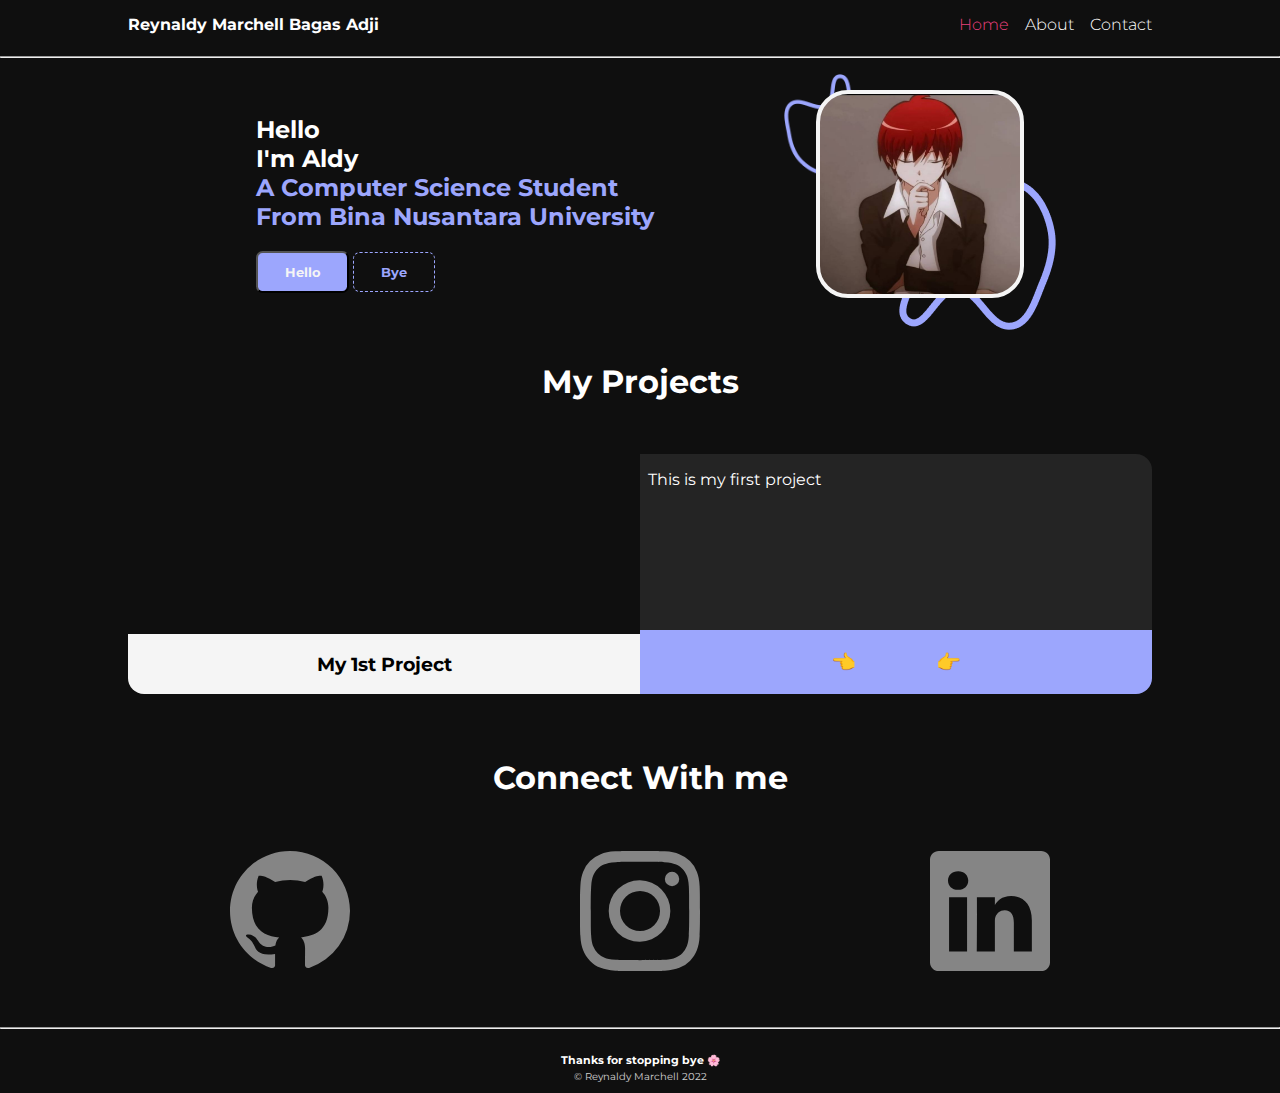
<file: index.html>
<html lang="en">
  <head>
    <meta charset="UTF-8" />
    <meta http-equiv="X-UA-Compatible" content="IE=edge" />
    <meta name="viewport" content="width=device-width, initial-scale=1.0" />
    <title>Home | BNCC WEB DESIGN</title>
    <link rel="shortcut icon" href="./img/icon.ico" type="image/x-icon" />
    <link rel="stylesheet" href="./css/style.css" />
    <link rel="stylesheet" href="./css/home.css" />

    <!-- Google Fonts -->
    <link rel="preconnect" href="https://fonts.googleapis.com" />
    <link rel="preconnect" href="https://fonts.gstatic.com" crossorigin />
    <link
      href="https://fonts.googleapis.com/css2?family=Montserrat:ital,wght@0,100;0,200;0,300;0,400;0,500;0,600;0,700;0,800;0,900;1,100;1,200;1,300;1,400;1,500;1,600;1,700;1,800;1,900&display=swap"
      rel="stylesheet"
    />
  </head>
  <body>
    <div class="navbar">
      <div class="left">Reynaldy Marchell Bagas Adji</div>
      <div class="right">
        <a href="./index.html" class="active">Home</a>
        <a href="./about.html">About</a>
        <a href="./contact.html">Contact</a>
      </div>
    </div>
    <hr />

    <div class="content">
      <div class="hero">
        <div class="left">
          <h2>
            Hello <br />
            I'm Aldy <br />
            <span class="purple">A Computer Science Student <br>
              From Bina Nusantara University</span>
          </h2>
          <div class="buttons">
            <button class="hello">Hello</button>
            <button class="bye">Bye</button>
          </div>
        </div>

        <div class="right">
          <div
            class="image"
            style="
              background-image: url(./img/15340.jpg);
            "
          ></div>
          <img src="./img/cloud.png" class="cloud1" alt="cloud1" />
          <img src="./img/cloud2.png" class="cloud2" alt="cloud2" />
        </div>
      </div>

      <h5 class="subheader">My Projects</h5>
      <div class="slider-container">
        <div class="slide show">
          <div class="left">
            <div
              class="img"
              style="
                background-image: url('https://thirdspacelearning.com/wp-content/uploads/2021/03/3d-shapes.jpg');
              "
            ></div>
            <div class="title"><h3>My 1st Project</h3></div>
          </div>
          <div class="right">
            <div class="body">
              <p>This is my first project</p>
            </div>
            <div class="nav">
              <p class="nav-btn" onclick="handleSlider(true)">👈</p>
              <p class="nav-btn" onclick="handleSlider(false)">👉</p>
            </div>
          </div>
        </div>
        <div class="slide">
          <div class="left">
            <div
              class="img"
              style="
                background-image: url('https://study.com/cimages/multimages/16/sphere_cube_cone_torus1268763799457400771.jpg');
              "
            ></div>
            <div class="title"><h3>My 2nd</h3></div>
          </div>
          <div class="right">
            <div class="body">
              <p>This is my first project</p>
            </div>
            <div class="nav">
              <p class="nav-btn" onclick="handleSlider(true)">👈</p>
              <p class="nav-btn" onclick="handleSlider(false)">👉</p>
            </div>
          </div>
        </div>
        <div class="slide">
          <div class="left">
            <div
              class="img"
              style="
                background-image: url('https://images.twinkl.co.uk/tw1n/image/private/t_630_eco/image_repo/81/b0/t2-m-922-name-the-3d-shape-year-3-activity-sheet_ver_2.jpg');
              "
            ></div>
            <div class="title"><h3>My 3rd</h3></div>
          </div>
          <div class="right">
            <div class="body">
              <p>This is my first project</p>
            </div>
            <div class="nav">
              <p class="nav-btn" onclick="handleSlider(true)">👈</p>
              <p class="nav-btn" onclick="handleSlider(false)">👉</p>
            </div>
          </div>
        </div>
      </div>

      <h5 class="subheader">Connect With me</h5>
      <div class="links">
        <a href="https://github.com/kokojimz?tab=repositories">
          <svg
            xmlns="http://www.w3.org/2000/svg"
            width="120"
            height="120"
            fill="currentColor"
            class="bi bi-github"
            viewBox="0 0 16 16"
          >
            <path
              d="M8 0C3.58 0 0 3.58 0 8c0 3.54 2.29 6.53 5.47 7.59.4.07.55-.17.55-.38 0-.19-.01-.82-.01-1.49-2.01.37-2.53-.49-2.69-.94-.09-.23-.48-.94-.82-1.13-.28-.15-.68-.52-.01-.53.63-.01 1.08.58 1.23.82.72 1.21 1.87.87 2.33.66.07-.52.28-.87.51-1.07-1.78-.2-3.64-.89-3.64-3.95 0-.87.31-1.59.82-2.15-.08-.2-.36-1.02.08-2.12 0 0 .67-.21 2.2.82.64-.18 1.32-.27 2-.27.68 0 1.36.09 2 .27 1.53-1.04 2.2-.82 2.2-.82.44 1.1.16 1.92.08 2.12.51.56.82 1.27.82 2.15 0 3.07-1.87 3.75-3.65 3.95.29.25.54.73.54 1.48 0 1.07-.01 1.93-.01 2.2 0 .21.15.46.55.38A8.012 8.012 0 0 0 16 8c0-4.42-3.58-8-8-8z"
            />
          </svg>
        </a>
        <a href="https://www.instagram.com/reynaldy_mba/?hl=en">
          <svg
          xmlns="http://www.w3.org/2000/svg"
          width="120"
          height="120"
          fill="currentColor"
          class="bi bi-instagram"
          viewBox="0 0 16 16">
          <path
            d="M8 0C5.829 0 5.556.01 4.703.048 3.85.088 3.269.222 2.76.42a3.917 3.917 0 0 0-1.417.923A3.927 3.927 0 0 0 .42 2.76C.222 3.268.087 3.85.048 4.7.01 5.555 0 5.827 0 8.001c0 2.172.01 2.444.048 3.297.04.852.174 1.433.372 1.942.205.526.478.972.923 1.417.444.445.89.719 1.416.923.51.198 1.09.333 1.942.372C5.555 15.99 5.827 16 8 16s2.444-.01 3.298-.048c.851-.04 1.434-.174 1.943-.372a3.916 3.916 0 0 0 1.416-.923c.445-.445.718-.891.923-1.417.197-.509.332-1.09.372-1.942C15.99 10.445 16 10.173 16 8s-.01-2.445-.048-3.299c-.04-.851-.175-1.433-.372-1.941a3.926 3.926 0 0 0-.923-1.417A3.911 3.911 0 0 0 13.24.42c-.51-.198-1.092-.333-1.943-.372C10.443.01 10.172 0 7.998 0h.003zm-.717 1.442h.718c2.136 0 2.389.007 3.232.046.78.035 1.204.166 1.486.275.373.145.64.319.92.599.28.28.453.546.598.92.11.281.24.705.275 1.485.039.843.047 1.096.047 3.231s-.008 2.389-.047 3.232c-.035.78-.166 1.203-.275 1.485a2.47 2.47 0 0 1-.599.919c-.28.28-.546.453-.92.598-.28.11-.704.24-1.485.276-.843.038-1.096.047-3.232.047s-2.39-.009-3.233-.047c-.78-.036-1.203-.166-1.485-.276a2.478 2.478 0 0 1-.92-.598 2.48 2.48 0 0 1-.6-.92c-.109-.281-.24-.705-.275-1.485-.038-.843-.046-1.096-.046-3.233 0-2.136.008-2.388.046-3.231.036-.78.166-1.204.276-1.486.145-.373.319-.64.599-.92.28-.28.546-.453.92-.598.282-.11.705-.24 1.485-.276.738-.034 1.024-.044 2.515-.045v.002zm4.988 1.328a.96.96 0 1 0 0 1.92.96.96 0 0 0 0-1.92zm-4.27 1.122a4.109 4.109 0 1 0 0 8.217 4.109 4.109 0 0 0 0-8.217zm0 1.441a2.667 2.667 0 1 1 0 5.334 2.667 2.667 0 0 1 0-5.334z"/>
        </svg>
        </a>
        <a href="https://www.linkedin.com/in/reynaldy-marchell/">
          <svg 
          xmlns="http://www.w3.org/2000/svg" 
          width="120" 
          height="120" 
          fill="currentColor" 
          class="bi bi-linkedin" 
          viewBox="0 0 16 16">
          <path d="M0 1.146C0 .513.526 0 1.175 0h13.65C15.474 0 16 .513 16 1.146v13.708c0 .633-.526 1.146-1.175 1.146H1.175C.526 16 0 15.487 0 14.854V1.146zm4.943 12.248V6.169H2.542v7.225h2.401zm-1.2-8.212c.837 0 1.358-.554 1.358-1.248-.015-.709-.52-1.248-1.342-1.248-.822 0-1.359.54-1.359 1.248 0 .694.521 1.248 1.327 1.248h.016zm4.908 8.212V9.359c0-.216.016-.432.08-.586.173-.431.568-.878 1.232-.878.869 0 1.216.662 1.216 1.634v3.865h2.401V9.25c0-2.22-1.184-3.252-2.764-3.252-1.274 0-1.845.7-2.165 1.193v.025h-.016a5.54 5.54 0 0 1 .016-.025V6.169h-2.4c.03.678 0 7.225 0 7.225h2.4z"/>
        </svg>
        </a>
      </div>
    </div>

    <footer>
      <hr />
      <h6>Thanks for stopping bye 🌸</h6>
      <p>© Reynaldy Marchell 2022</p>
    </footer>

    <script src="./main.js"></script>
  </body>
</html>
</file>
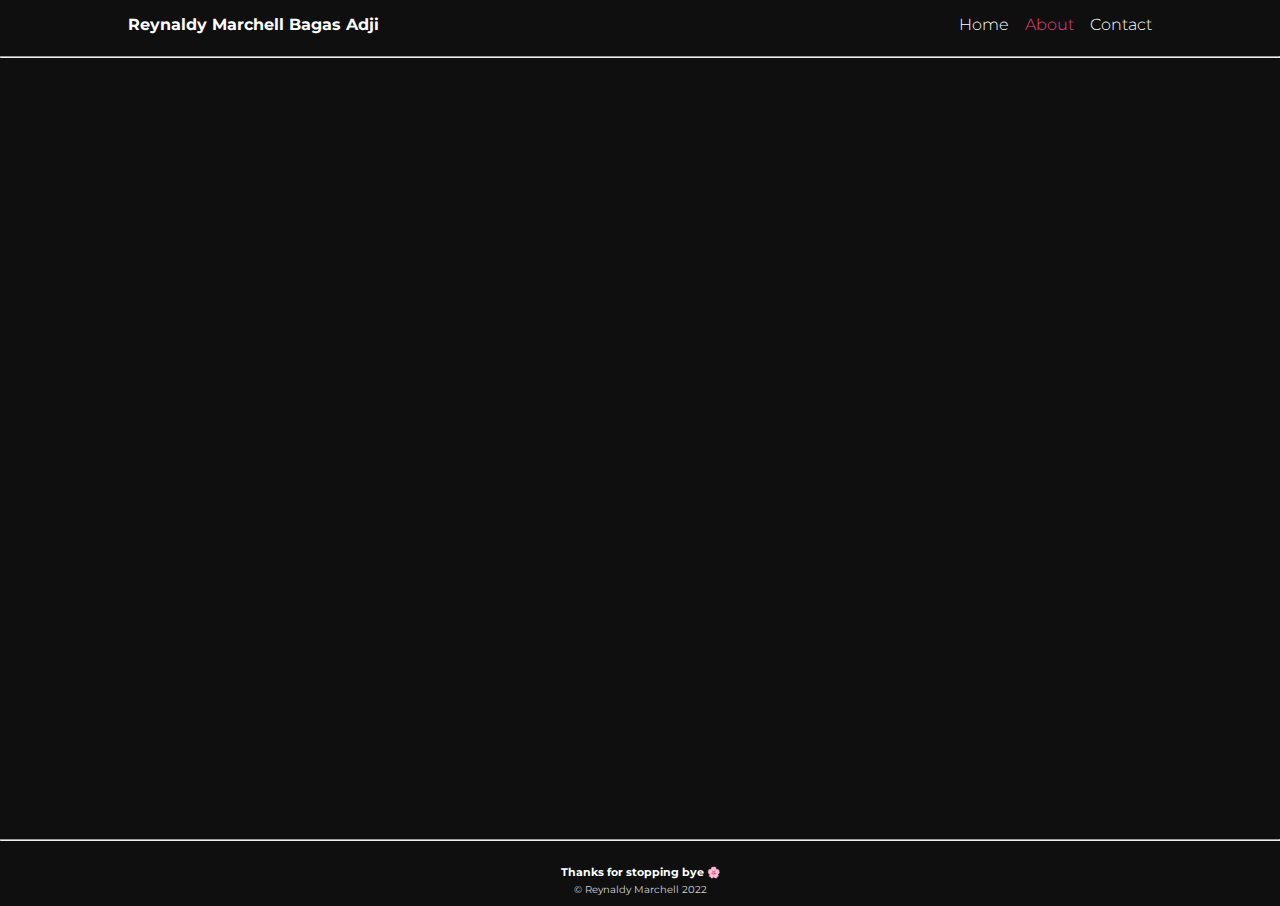
<file: about.html>
<html lang="en">
  <head>
    <meta charset="UTF-8" />
    <meta http-equiv="X-UA-Compatible" content="IE=edge" />
    <meta name="viewport" content="width=device-width, initial-scale=1.0" />
    <title>About | BNCC WEB DESIGN</title>
    <link rel="shortcut icon" href="./img/icon.ico" type="image/x-icon" />

    <link rel="stylesheet" href="./css/style.css" />
    <link rel="stylesheet" href="./css//contact.css" />

    <!-- Google Fonts -->
    <link rel="preconnect" href="https://fonts.googleapis.com" />
    <link rel="preconnect" href="https://fonts.gstatic.com" crossorigin />
    <link
      href="https://fonts.googleapis.com/css2?family=Montserrat:ital,wght@0,100;0,200;0,300;0,400;0,500;0,600;0,700;0,800;0,900;1,100;1,200;1,300;1,400;1,500;1,600;1,700;1,800;1,900&display=swap"
      rel="stylesheet"
    />
  </head>
  <body>
    <div class="navbar">
      <div class="left">Reynaldy Marchell Bagas Adji</div>
      <div class="right">
        <a href="./index.html">Home</a>
        <a href="./about.html" class="active">About</a>
        <a href="./contact.html">Contact</a>
      </div>
    </div>
    <hr />

    <div class="content"></div>

    <footer>
      <hr />
      <h6>Thanks for stopping bye 🌸</h6>
      <p>© Reynaldy Marchell 2022</p>
    </footer>
    <script src="./main.js"></script>
  </body>
</html>
</file>
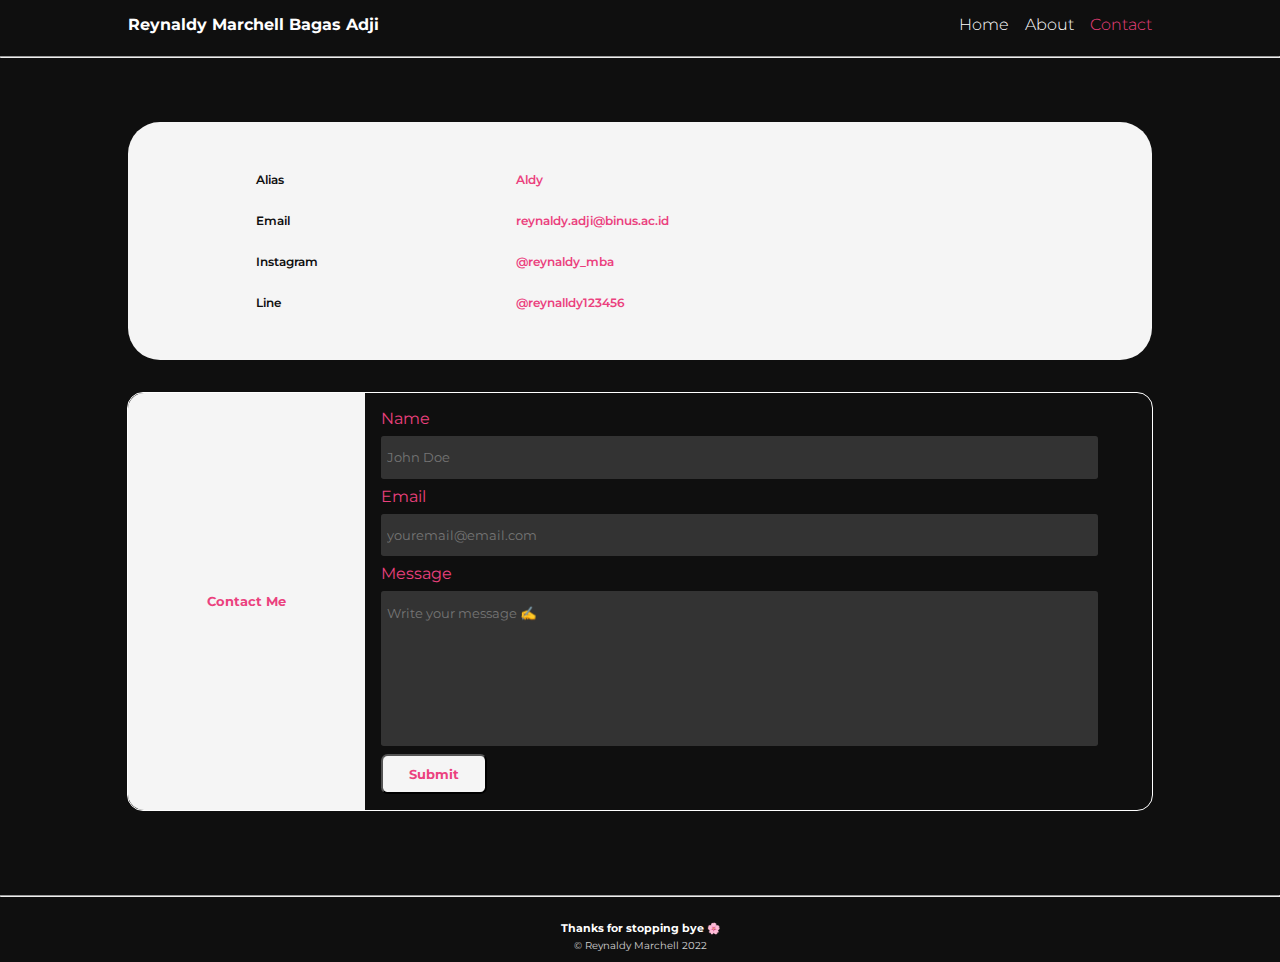
<file: contact.html>
<html lang="en">
  <head>
    <meta charset="UTF-8" />
    <meta http-equiv="X-UA-Compatible" content="IE=edge" />
    <meta name="viewport" content="width=device-width, initial-scale=1.0" />
    <title>Contact | BNCC WEB DESIGN</title>
    <link rel="shortcut icon" href="./img/icon.ico" type="image/x-icon" />

    <link rel="stylesheet" href="./css/style.css" />
    <link rel="stylesheet" href="./css//contact.css" />

    <!-- Google Fonts -->
    <link rel="preconnect" href="https://fonts.googleapis.com" />
    <link rel="preconnect" href="https://fonts.gstatic.com" crossorigin />
    <link
      href="https://fonts.googleapis.com/css2?family=Montserrat:ital,wght@0,100;0,200;0,300;0,400;0,500;0,600;0,700;0,800;0,900;1,100;1,200;1,300;1,400;1,500;1,600;1,700;1,800;1,900&display=swap"
      rel="stylesheet"
    />
  </head>
  <body>
    <div class="navbar">
      <div class="left">Reynaldy Marchell Bagas Adji</div>
      <div class="right">
        <a href="./index.html">Home</a>
        <a href="./about.html">About</a>
        <a href="#" class="active">Contact</a>
      </div>
    </div>
    <hr />

    <div class="content">
      <div class="profile">
        <table>
          <tr>
            <td>Alias</td>
            <td class="right">Aldy</td>
          </tr>
          <tr>
            <td>Email</td>
            <td class="right">reynaldy.adji@binus.ac.id</td>
          </tr>
          <tr>
            <td>Instagram</td>
            <td class="right">@reynaldy_mba</td>
          </tr>
          <tr>
            <td>Line</td>
            <td class="right">@reynalldy123456</td>
          </tr>
        </table>
      </div>

      <div class="form">
        <div class="left">
          <h5>Contact Me</h5>
        </div>
        <form action="">
          <label for="name">Name</label>
          <input
            type="text"
            placeholder="John Doe"
            id="name"
            autocomplete="off"
          />
          <label for="email">Email</label>
          <input type="email" placeholder="youremail@email.com" id="email" />
          <label for="message">Message</label>
          <textarea
            class="message"
            autocomplete="off"
            cols="30"
            rows="8"
            id="message"
            placeholder="Write your message ✍️"
          ></textarea>
          <button type="submit" onclick="handleSubmit(event)">Submit</button>
        </form>
      </div>
    </div>
    <footer>
      <hr />
      <h6>Thanks for stopping bye 🌸</h6>
      <p>© Reynaldy Marchell 2022</p>
    </footer>
    <script src="./main.js"></script>
  </body>
</html>
</file>
<file: css/style.css>
body {
  background-color: #0f0f0f;
  color: white;
  font-family: "Montserrat", sans-serif;
  padding: 0;
  margin: 0;
}

a {
  text-decoration: none;
  font-weight: bold;
  color: white;
}

.active {
  color: #eb417e;
}

footer h6 {
  text-align: center;
  margin-bottom: -0.6em;
}

footer p {
  text-align: center;
  font-size: 10px;
  opacity: 80%;
}

.content {
  min-height: 85vh;
}

.navbar {
  width: 80%;
  margin: auto;
  /* padding-top: 1.5em; */
  height: 3em;

  display: flex;
  justify-content: space-between;
  align-items: center;
}

.navbar .right {
  display: flex;
  gap: 1em;
}
.navbar .left {
  font-weight: bold;
}

.navbar .right a {
  font-weight: 300;
  transition: ease-in 0.2s;
}

.navbar .right a:hover {
  color: blueviolet;
  transform: scale(1.2);
  animation: animasiku 2s;
}

/* 0  -  2 */

@keyframes animasiku {
  0% {
    color: #eb417e;
  }
  20% {
    color: yellow;
  }
  100% {
    color: blueviolet;
  }
}
</file>
<file: css/home.css>
.hero {
  width: 60%;
  margin: auto;
  margin-top: 2em;
  display: flex;
  justify-content: space-between;
  align-items: center;
  position: relative;
}

.hero .right {
  position: relative;
}

.hero .right .image {
  width: 200px;
  height: 200px;
  background-position: center;
  background-repeat: no-repeat;
  background-size: cover;
  border-radius: 2em;
  border: 4px #f5f5f5 solid;
  z-index: 1;
}

.cloud1 {
  position: absolute;
  top: -1em;
  left: -2em;
  width: 100px;
  z-index: -1;
}
.cloud2 {
  position: absolute;
  bottom: -2em;
  right: -2em;
  z-index: -1;
}

.purple {
  color: #9ca6fd;
}

button {
  font-family: inherit;
  font-weight: bold;
  padding: 0.8em 2em;
  border-radius: 0.5em;
}

.hello {
  background-color: #9ca6fd;
  color: #f5f5f5;
}

.hello:hover {
  background-color: #f5f5f5;
  color: #9ca6fd;
  transition: ease-in 0.3s;
}

.bye {
  color: #9ca6fd;
  background-image: url("../img/default-placeholder.png");

  background: none;
  border: 1px #9ca6fd dashed;
}
.subheader {
  text-align: center;
  margin-top: 2em;
  font-size: 2em;
}

.bye:hover {
  background-color: #f5f5f5;
  color: #9ca6fd;
  transition: ease-in 0.3s;
  border: none;
}

.links {
  display: flex;
  justify-content: space-evenly;
  color: #858585;
  padding-bottom: 3em;
}

.links a {
  color: #858585;
}

.links svg:hover {
  transform: scale(1.2);
  transition: ease-in-out 0.3s;
  color: #f5f5f5;
}

.slider-container {
  width: 100%;
  display: flex;
  justify-content: center;
  align-items: center;
  overflow: hidden;
}

@keyframes appear {
  0% {
    transform: translate(-100%);
  }
  100% {
    transform: translate(0%);
  }
}

.slide {
  display: none;
  width: 80%;
  height: 15em;
  transition: ease-in-out 0.5s;
  animation: appear 0.5s;
}

.move {
  transform: translate(200%);
  transition: ease-in-out 0.5s;
}

.show {
  display: flex;
}

.slide .left {
  display: flex;
  flex-direction: column;
  width: 50%;
}

.slide .left .img {
  height: 12em;
  background-position: center;
  background-size: cover;
  border-radius: 1em 0 0 0;
}

.slide .left .title {
  background-color: #f5f5f5;
  color: black;
  border-radius: 0 0 0 1em;
}

.title h3 {
  text-align: center;
}

.slide .right {
  display: flex;
  flex-direction: column;
  width: 50%;
}

.slide .right .body {
  height: 12em;
  background-color: #242424;
  border-radius: 0 1em 0 0;
}

.slide .right .nav {
  background-color: #9ca6fd;
  display: flex;
  justify-content: center;
  align-items: center;
  gap: 5em;
  border-radius: 0 0 1em 0;
}

.nav-btn {
  font-size: 20px;
  cursor: pointer;
}

.nav-btn:hover {
  scale: 1.2;
}

.body p {
  margin-left: 0.5em;
  max-width: 95%;
}

@media only screen and (max-width: 900px) {
  .hero {
    width: 80%;
  }

  .subheader {
    text-align: start;
    margin-left: 2em;
    margin-top: 3em;
    font-size: 1em;
  }

  .links svg {
    scale: 0.6;
  }
}
</file>
<file: css/contact.css>
.profile {
  width: 80%;
  background-color: #f5f5f5;
  border-radius: 2em;
  margin: auto;
  margin-top: 4em;
}

table {
  padding: 3em 1em;
  /* 1em = 14 - 16px */
  font-size: 12px;
  margin: auto;
  width: 80%;
  font-weight: 600;
  color: #0f0f0f;
}

table .right {
  color: #eb417e;
}

td {
  padding: 1em;
}

.form {
  width: 80%;
  margin: auto;
  margin-top: 2em;
  display: flex;

  border: 1px solid white;
  border-radius: 1em;
}

.form .left {
  color: #eb417e;
  background-color: #f5f5f5;
  padding: 0 1em;
  width: 20%;
  display: flex;
  justify-content: center;
  align-items: center;
  border-radius: 1em 0 0 1em;
}

form {
  margin: 1em;
  width: 70%;
  display: flex;
  flex-direction: column;
  gap: 0.5em;
}

label {
  color: #eb417e;
}

input,
textarea {
  background-color: #333333;
  border: none;
  border-radius: 0.2em;
  padding: 1em 0.5em;
  color: white;
  font-family: inherit;
  resize: none;
}

button {
  background-color: #f5f5f5;
  color: #eb417e;
  width: 8em;
  height: 3em;
  border-radius: 0.5em;
  font-weight: bold;
  font-family: inherit;
}

.form button:hover {
  background-color: #eb417e;
  color: #f5f5f5;
  transition: ease-in 0.2s;
  cursor: pointer;
}
</file>
